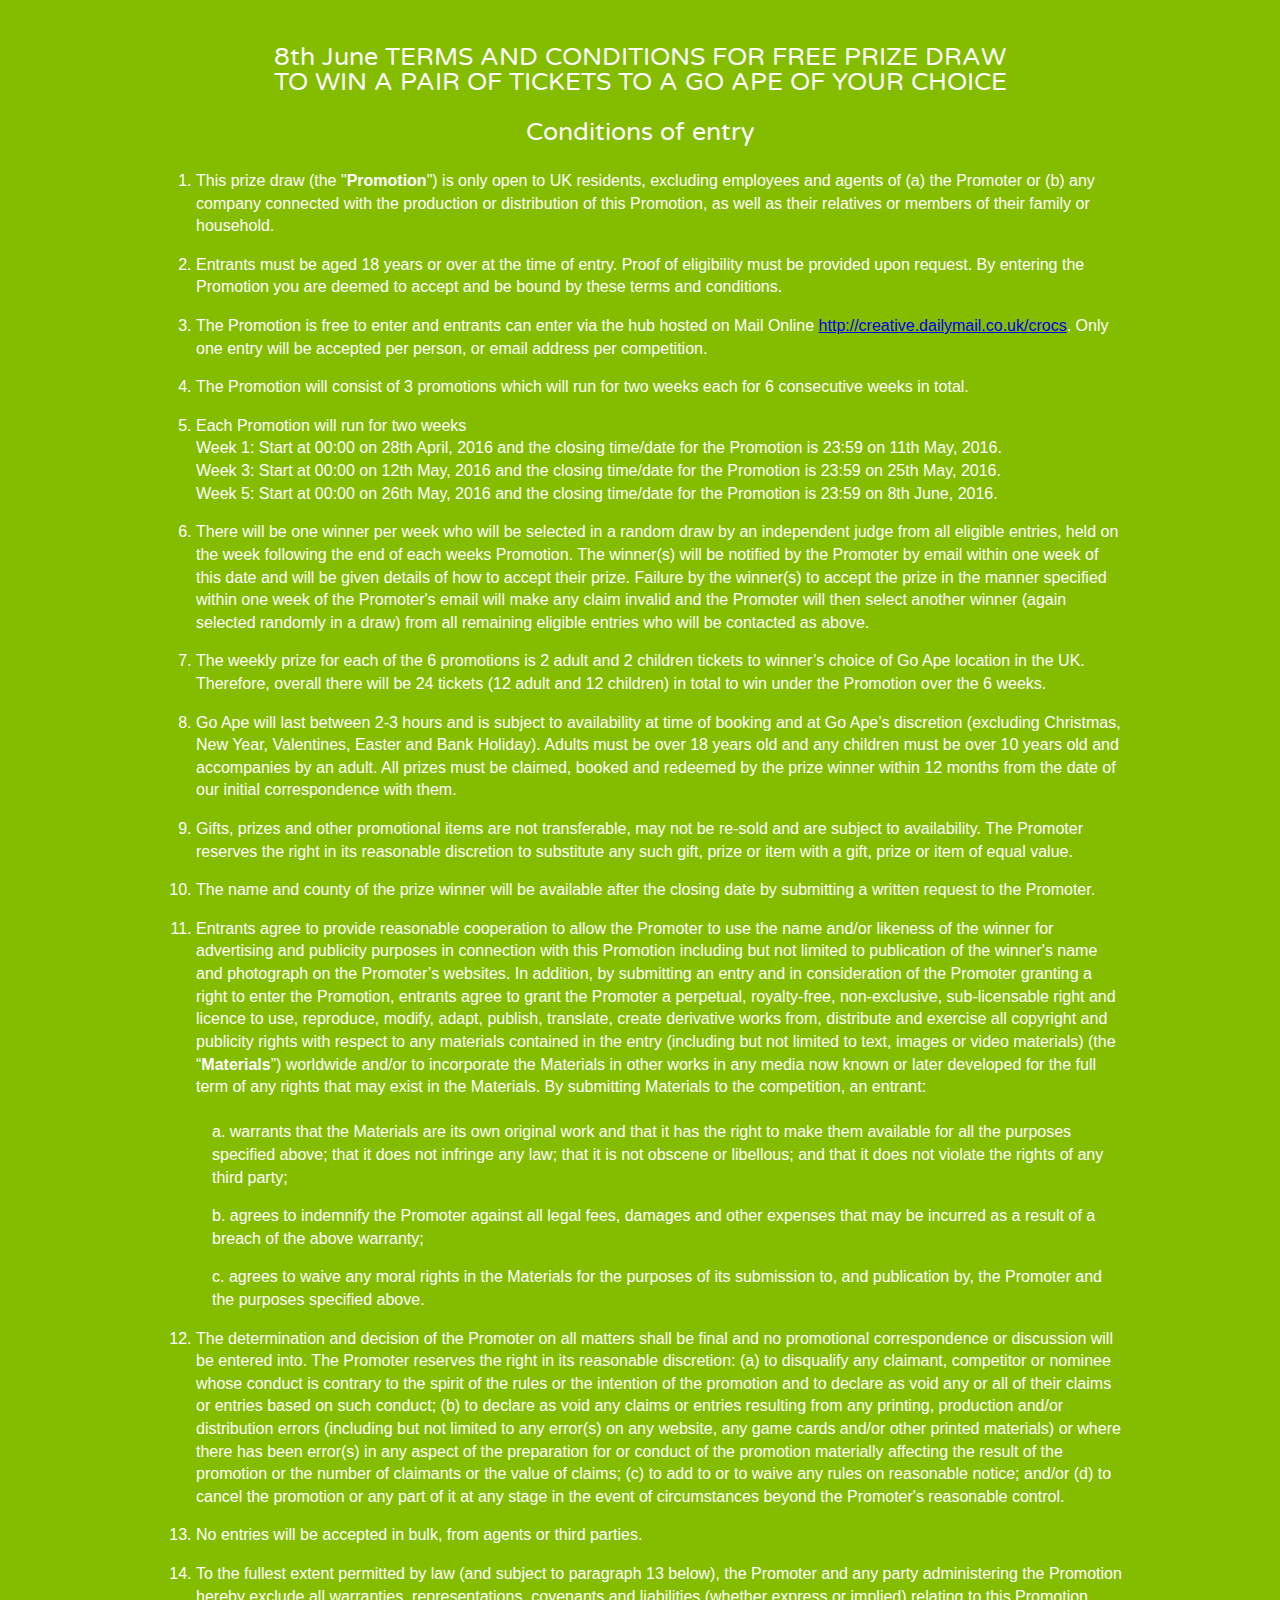
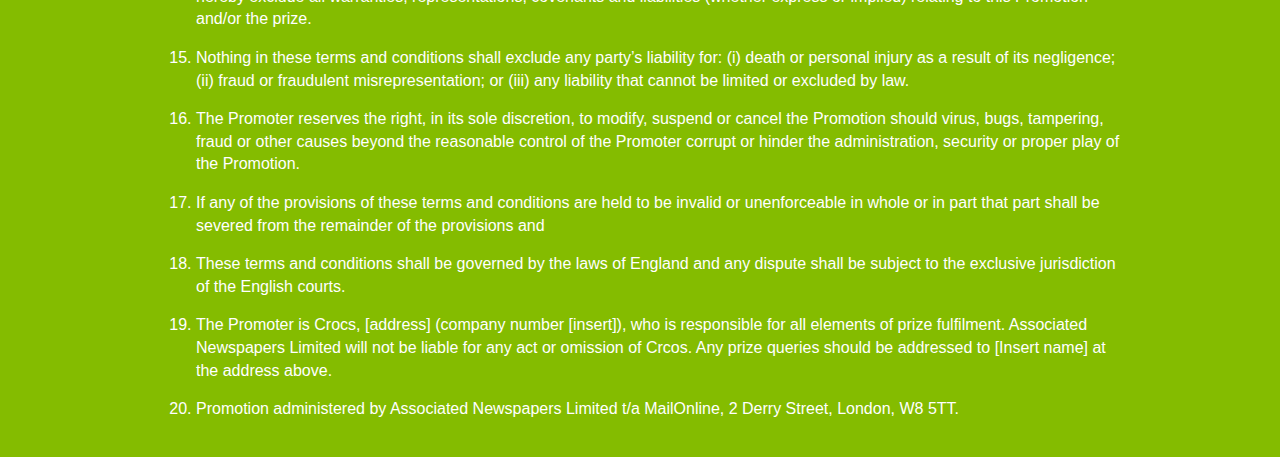
<file: terms.html>
<!doctype html>
<!--[if lt IE 7]>      <html class="no-js lt-ie9 lt-ie8 lt-ie7" lang=""> <![endif]-->
<!--[if IE 7]>         <html class="no-js lt-ie9 lt-ie8" lang=""> <![endif]-->
<!--[if IE 8]>         <html class="no-js lt-ie9" lang=""> <![endif]-->
<!--[if gt IE 8]><!--> <html class="no-js" lang=""> <!--<![endif]-->
    <head>
        <meta charset="utf-8">
        <meta http-equiv="X-UA-Compatible" content="IE=edge,chrome=1">
        <title></title>
        <meta name="description" content="">
        <meta name="viewport" content="width=device-width, initial-scale=1">
        <link rel="apple-touch-icon" href="apple-touch-icon.png">

        <link rel="stylesheet" href="css/normalize.min.css">
        <link rel="stylesheet" href="css/main.css">

        <script src="js/vendor/modernizr-2.8.3-respond-1.4.2.min.js"></script>
        
        
<!-- MOL Tracking -->
    <!-- <script src="js/moltracking.js"></script> -->
    <!-- START === Mail Onine Tracking Code -->
    <script type="text/javascript">
    var s_account = 'anddailymailprod';

    DM = {
        m: {},
        /**
         * function registers objects to initialise
         * @param id: id of the DOM element to initialize
         * @param type: type of class to use to initialize the DOM element
         * @param params {}
         */
        has: function(id, type, params) {
            /* for backward compatibility -
             * some 'has' calls come from content and have only 1 argument, i.e. DM.has('gMap')
             * so use it as type
             */
            type = type || id;

            if (!this.m[type]) {
                this.m[type] = [];
            }
            this.m[type].push({
                id: id,
                params: params
            });
        },
        //******************************************************************************************//
        // File for cookie related fnctions in JavaScript                                                                  //
        // Author :         Manish Hatwalne (http://www.technofundo.com/)                                     //
        // Feedback :       feedback@technofundo.com          (for feedback/bugs)                                     //
        // Created :        19 August 2001                                                                               //
        // Functions :                                                                                                        //
        //                (1) setCookie(szName, szValue [,szExpires] [,szPath] [,szDomain] [,szSecure])   //
        //               (2) getCookie(szName)                                                                               //
        //               (3) deleteCookie(szName)                                                                       //
        //                                                                                                                         //
        // Feel free to use/modify the code in this file, but always keep the header intact.       //
        // And DO NOT re-distribute this file, instead provide a link to the site                           //
        // http://www.technofundo.com/. Thank You.                                                                  //
        //                                                                                                                         //
        //******************************************************************************************//

        setCookie: function(szName, szValue, szExpires, szPath, szDomain, bSecure) {
            var szCookieText = escape(szName) + '=' + escape(szValue);
            szCookieText += (szExpires ? ';expires=' + szExpires.toGMTString() : '');
            szCookieText += (szPath ? ';path=' + szPath : '');
            szCookieText += (szDomain ? ';domain=' + szDomain : '');
            szCookieText += (bSecure ? ';secure' : '');

            document.cookie = szCookieText;
        },

        getCookie: function(szName) {
            var szValue = null;
            if (document.cookie) //only if exists
            {
                var arr = document.cookie.split((escape(szName) + '='));
                if (2 <= arr.length) {
                    var szValue = unescape(arr[1].split(';')[0]);

                    if (szValue.length > 1 && szValue.charAt(0) == '"' && szValue.charAt(szValue.length - 1) == '"') {
                        szValue = szValue.substring(1, szValue.length - 1);
                    }
                }
            }
            return szValue;
        },

        deleteCookie: function(szName) {
            var tmp = DM.getCookie(szName);
            if (tmp) DM.setCookie(szName, tmp, (new Date(1)));
        },

        popup: function(url, w, h) {
            var _popupFeatures = "menubar=false,location=false,statusbar=false,toolbar=false,resizable=false",
                _popupfpFeatures = "resizable=1,scrollbars=1",
                nw = window.open(url, "_blank", "width=" + w + ",height=" + h + "," + _popupFeatures + "," + _popupfpFeatures);
            nw.focus();
            return nw;
        }
    }
    </script>
    <script type="text/javascript" src="http://creative.dailymail.co.uk/tracking/sc_new_bundle.js"></script>
    <!-- SiteCatalyst code version: H.20.3.
	Copyright 1997-2009 Omniture, Inc. More info available at
	http://www.omniture.com -->
    <script type="text/javascript">
    <!--
    /* You may give each page an identifying name, server, and channel on
    the next lines. */
    s15.channel = 'creative.dailymail';
    s15.pageName = 'htbs/index.html';
    s15.prop1 = 'adfeatures';
    s15.prop2 = 'adfeatures';
    s15.prop3 = '';
    s15.prop4 = 'advertorial';
    s15.prop5 = '';
    s15.prop6 = '';
    s15.prop7 = '';
    s15.prop8 = '';
    s15.prop9 = '';
    s15.prop10 = '';
    s15.prop11 = DM.getCookie('authid') ? 'Logged In' : 'Logged Out';
    s15.prop17 = '';
    s15.prop18 = '';
    s15.prop19 = '';
    s15.prop20 = '';
    s15.prop21 = DM.getCookie('userid') ? DM.getCookie('userid') : '';
    s15.prop22 = 'hub_crocs';
    s15.prop23 = '';
    s15.prop24 = '';
    s15.prop25 = '';
    s15.prop26 = '';
    s15.prop27 = '';
    s15.prop28 = '';
    s15.prop29 = 'www.dailymail.co.uk';
    s15.prop30 = '';

    s15.products = '';
    /* Hierarchy Variables */
    s.hier2 = s15.hier2 = 'dailymail/home';
    /************* DO NOT ALTER ANYTHING BELOW THIS LINE ! **************/
    var s15_code = s15.t();
    if (s15_code) document.write(s15_code);
    //-->
    </script>
    <script type="text/javascript">
    <!--
    if (navigator.appVersion.indexOf('MSIE') >= 0) document.write(unescape('%3C') + '\!-' + '-')
        //-->
    </script>
    <!--/DO NOT REMOVE/-->
    <!-- End SiteCatalyst code version: H.20.3. -->
    <!--<a href="#" onClick="customLinkTracking()">Custom Link Tracking</a><br><br> -->
    <script language="JavaScript" type="text/javascript">
    function customLinkTracking(meaningfulname, linktype) {
        var s15 = s_gi(s_account),
            value = meaningfulname;
        s15.linkTrackVars += ',prop34,eVar32';
        s15.linkTrackEvents = 'None';
        s15.eVar32 = s15.prop34 = value;
        s15.tl(this, linktype, value);
        s15.linkTrackVars = "prop65,eVar65,eVar50,eVar11";
    }
    </script>
    <!-- END === Mail Onine Tracking Code -->
        
    <script src="js/jquery-2.2.3.min.js"></script>    
    <script src="js/jquery.scrollTo.min.js"></script>   
        
    </head>
    <body>
        
        
      
        <!--[if lt IE 8]>
            <p class="browserupgrade">You are using an <strong>outdated</strong> browser. Please <a href="http://browsehappy.com/">upgrade your browser</a> to improve your experience.</p>
        <![endif]-->

        
       
  

        
     
        
        
<style>
    ol li {
        margin-bottom: 1em;
    }
    ol span {
        padding-left:1em;
        display: block;
        margin-bottom: 1em;
    }
</style>      
        
        
        <div class="footer-container">
            <footer class="wrapper">
               
               <h3>8th June TERMS AND CONDITIONS FOR FREE PRIZE DRAW<br/>
TO WIN A PAIR OF TICKETS TO A GO APE OF YOUR CHOICE</h3>

<h3>Conditions of entry</h3>

<ol style="text-align:left;font-size:1.6em;line-height:1.414;">
<li>This prize draw (the "<strong>Promotion</strong>") is only open to UK residents, excluding employees and agents of (a) the Promoter or (b) any company connected with the production or distribution of this Promotion, as well as their relatives or members of their family or household.</li>
<li>Entrants must be aged 18 years or over at the time of entry. Proof of eligibility must be provided upon request.  By entering the Promotion you are deemed to accept and be bound by these terms and conditions.</li>
<li>The Promotion is free to enter and entrants can enter via the hub hosted on Mail Online <a href="http://creative.dailymail.co.uk/crocs">http://creative.dailymail.co.uk/crocs</a>. Only one entry will be accepted per person, or email address per competition. </li>
<li>The Promotion will consist of 3 promotions which will run for two weeks each for 6 consecutive weeks in total.</li>
    <li>Each Promotion will run for two weeks<br/>
Week 1: Start at 00:00 on 28th April, 2016 and the closing time/date for the Promotion is 23:59 on 11th May, 2016.<br/>
Week 3: Start at 00:00 on 12th May, 2016 and the closing time/date for the Promotion is 23:59 on 25th May, 2016.<br/>
Week 5: Start at 00:00 on 26th May, 2016 and the closing time/date for the Promotion is 23:59 on 8th June, 2016.</li>


<li>There will be one winner per week who will be selected in a random draw by an independent judge from all eligible entries, held on the week following the end of each weeks Promotion.  The winner(s) will be notified by the Promoter by email within one week of this date and will be given details of how to accept their prize.  Failure by the winner(s) to accept the prize in the manner specified within one week of the Promoter's email will make any claim invalid and the Promoter will then select another winner (again selected randomly in a draw) from all remaining eligible entries who will be contacted as above.</li>
<li>The weekly prize for each of the 6 promotions is 2 adult and 2 children tickets to winner’s choice of Go Ape location in the UK. Therefore, overall there will be 24 tickets (12 adult and 12 children) in total to win under the Promotion over the 6 weeks. </li>
<li>Go Ape will last between 2-3 hours and is subject to availability at time of booking and at Go Ape’s discretion (excluding Christmas, New Year, Valentines, Easter and Bank Holiday). Adults must be over 18 years old and any children must be over 10 years old and accompanies by an adult. All prizes must be claimed, booked and redeemed by the prize winner within 12 months from the date of our initial correspondence with them.</li>
<li>Gifts, prizes and other promotional items are not transferable, may not be re-sold and are subject to availability. The Promoter reserves the right in its reasonable discretion to substitute any such gift, prize or item with a gift, prize or item of equal value.
<li>The name and county of the prize winner will be available after the closing date by submitting a written request to the Promoter.</li>
<li>Entrants agree to provide reasonable cooperation to allow the Promoter to use the name and/or likeness of the winner for advertising and publicity purposes in connection with this Promotion including but not limited to publication of the winner's name and photograph on the Promoter’s websites.  In addition, by submitting an entry and in consideration of the Promoter granting a right to enter the Promotion, entrants agree to grant the Promoter a perpetual, royalty-free, non-exclusive, sub-licensable right and licence to use, reproduce, modify, adapt, publish, translate, create derivative works from, distribute and exercise all copyright and publicity rights with respect to any materials contained in the entry (including but not limited to text, images or video materials) (the “<strong>Materials</strong>”) worldwide and/or to incorporate the Materials in other works in any media now known or later developed for the full term of any rights that may exist in the Materials. By submitting Materials to the competition, an entrant:<br/><br/>
    <span>a. warrants that the Materials are its own original work and that it has the right to make them available for all the purposes specified above; that it does not infringe any law; that it is not obscene or libellous; and that it does not violate the rights of any third party; </span>
    <span>b. agrees to indemnify the Promoter against all legal fees, damages and other expenses that may be incurred as a result of a breach of the above warranty; </span>
    <span>c. agrees to waive any moral rights in the Materials for the purposes of its submission to, and publication by, the Promoter and the purposes specified above.</span>
    

<li>The determination and decision of the Promoter on all matters shall be final and no promotional correspondence or discussion will be entered into. The Promoter reserves the right in its reasonable discretion: (a) to disqualify any claimant, competitor or nominee whose conduct is contrary to the spirit of the rules or the intention of the promotion and to declare as void any or all of their claims or entries based on such conduct; (b) to declare as void any claims or entries resulting from any printing, production and/or distribution errors (including but not limited to any error(s) on any website, any game cards and/or other printed materials) or where there has been error(s) in any aspect of the preparation for or conduct of the promotion materially affecting the result of the promotion or the number of claimants or the value of claims; (c) to add to or to waive any rules on reasonable notice; and/or (d) to cancel the promotion or any part of it at any stage in the event of circumstances beyond the Promoter's reasonable control. </li>
<li>No entries will be accepted in bulk, from agents or third parties.</li>
<li>To the fullest extent permitted by law (and subject to paragraph 13 below), the Promoter and any party administering the Promotion hereby exclude all warranties, representations, covenants and liabilities (whether express or implied) relating to this Promotion and/or the prize.</li>
<li>Nothing in these terms and conditions shall exclude any party’s liability for: (i) death or personal injury as a result of its negligence; (ii) fraud or fraudulent misrepresentation; or (iii) any liability that cannot be limited or excluded by law.</li>
<li>The Promoter reserves the right, in its sole discretion, to modify, suspend or cancel the Promotion should virus, bugs, tampering, fraud or other causes beyond the reasonable control of the Promoter corrupt or hinder the administration, security or proper play of the Promotion.</li>
<li>If any of the provisions of these terms and conditions are held to be invalid or unenforceable in whole or in part that part shall be severed from the remainder of the provisions and <li>These terms and conditions shall be governed by the laws of England and any dispute shall be subject to the exclusive jurisdiction of the English courts.</li>
<li>The Promoter is Crocs, [address] (company number [insert]), who is responsible for all elements of prize fulfilment. Associated Newspapers Limited will not be liable for any act or omission of Crcos. Any prize queries should be addressed to [Insert name] at the address above. </li>
<li>Promotion administered by Associated Newspapers Limited t/a MailOnline, 2 Derry Street, London, W8 5TT.</li>
</ol>
            </footer>
        </div>
        


    <!--    <script src="//ajax.googleapis.com/ajax/libs/jquery/1.11.2/jquery.min.js"></script>
        <script>window.jQuery || document.write('<script src="js/vendor/jquery-1.11.2.min.js"><\/script>')</script>-->
        


        
        <!-- Google Analytics: change UA-XXXXX-X to be your site's ID. -->
        <script>
            (function(b,o,i,l,e,r){b.GoogleAnalyticsObject=l;b[l]||(b[l]=
            function(){(b[l].q=b[l].q||[]).push(arguments)});b[l].l=+new Date;
            e=o.createElement(i);r=o.getElementsByTagName(i)[0];
            e.src='//www.google-analytics.com/analytics.js';
            r.parentNode.insertBefore(e,r)}(window,document,'script','ga'));
            ga('create','UA-XXXXX-X','auto');ga('send','pageview');
        </script>
    </body>
</html>
</file>
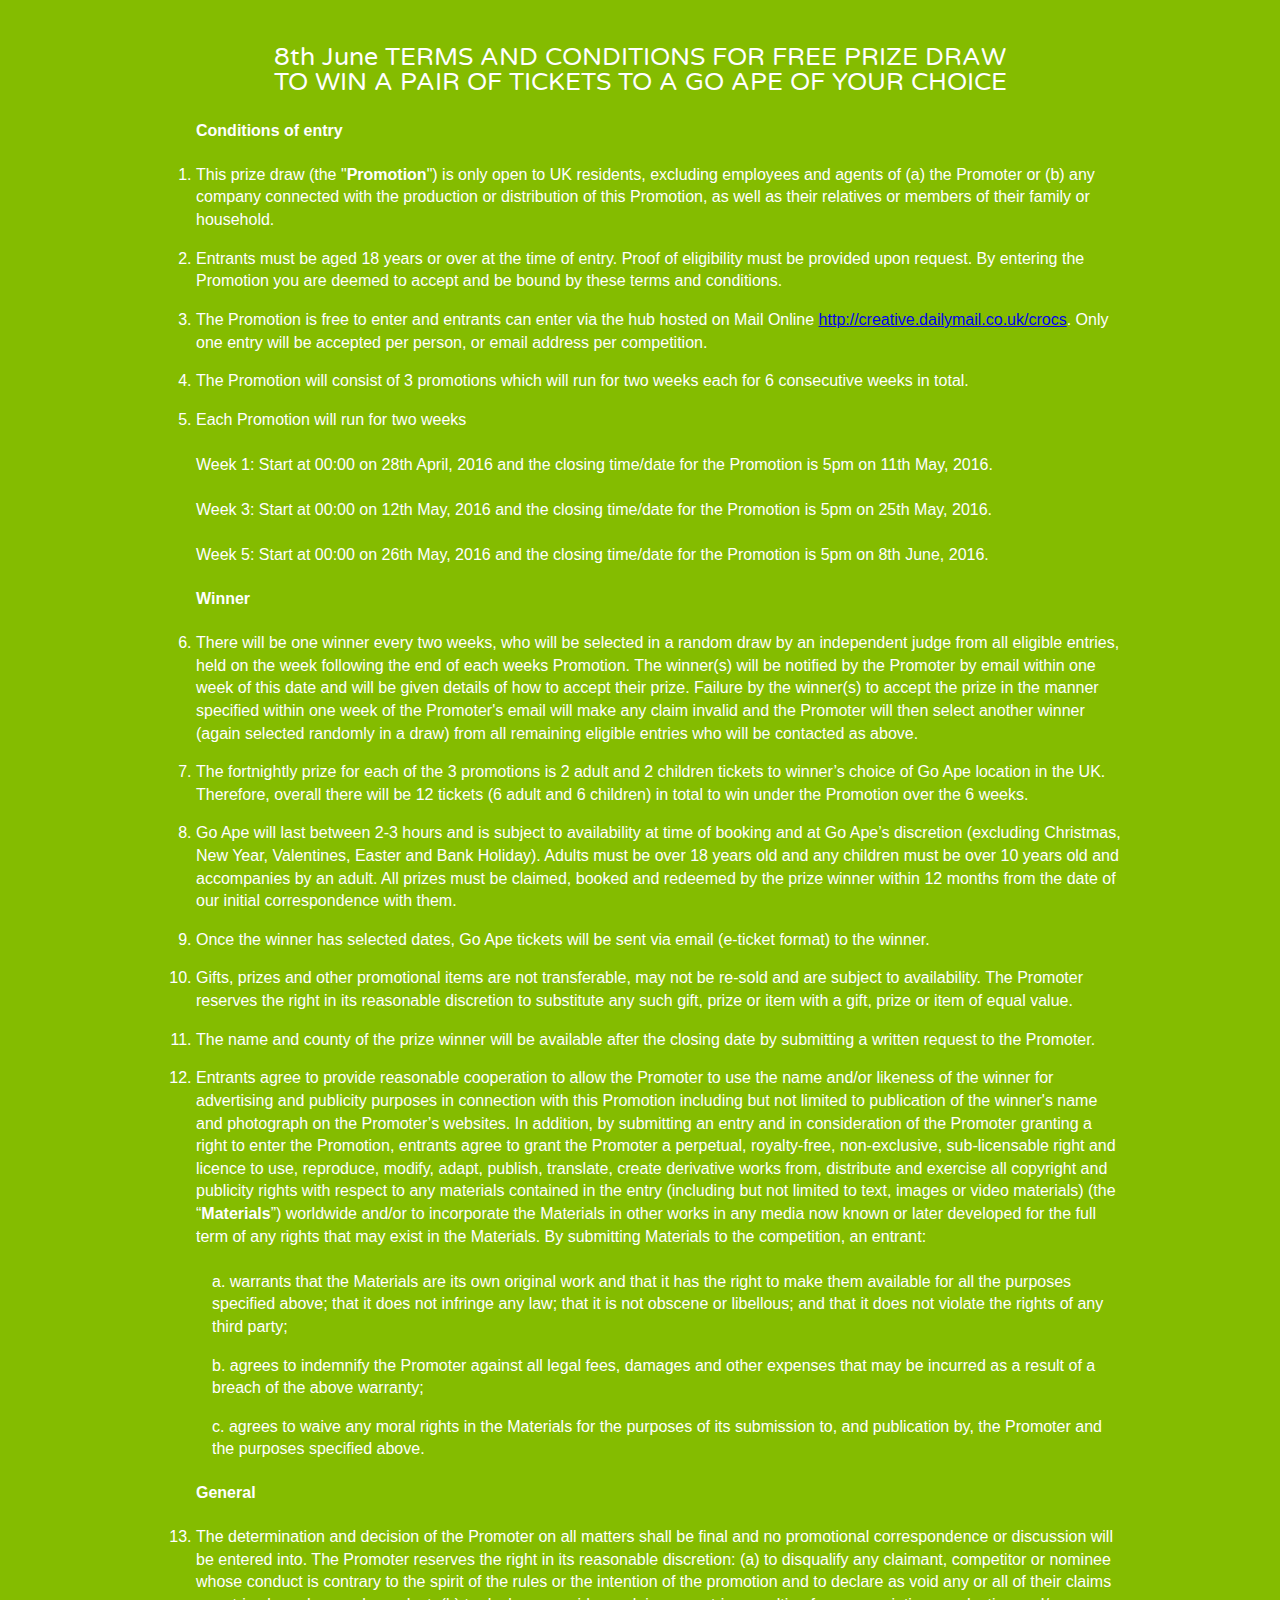
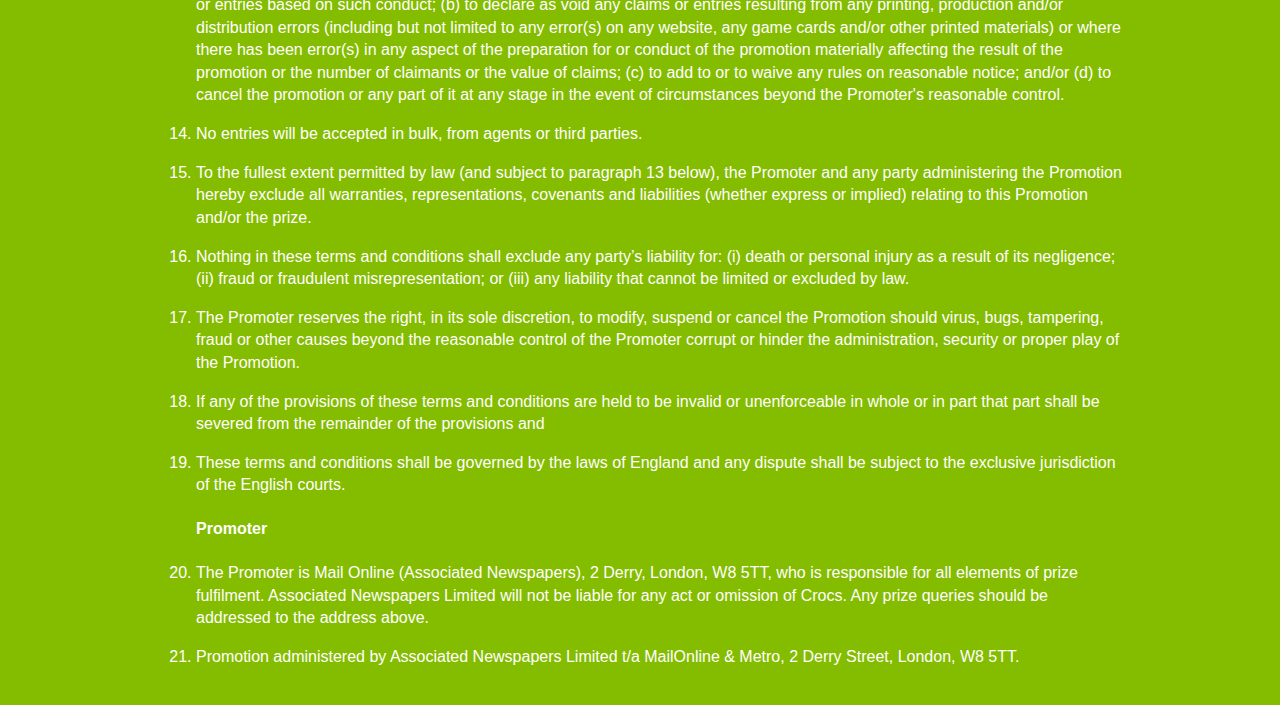
<file: terms_goape.html>
<!doctype html>
<!--[if lt IE 7]>      <html class="no-js lt-ie9 lt-ie8 lt-ie7" lang=""> <![endif]-->
<!--[if IE 7]>         <html class="no-js lt-ie9 lt-ie8" lang=""> <![endif]-->
<!--[if IE 8]>         <html class="no-js lt-ie9" lang=""> <![endif]-->
<!--[if gt IE 8]><!--> <html class="no-js" lang=""> <!--<![endif]-->
    <head>
        <meta charset="utf-8">
        <meta http-equiv="X-UA-Compatible" content="IE=edge,chrome=1">
        <title></title>
        <meta name="description" content="">
        <meta name="viewport" content="width=device-width, initial-scale=1">
        <link rel="apple-touch-icon" href="apple-touch-icon.png">

        <link rel="stylesheet" href="css/normalize.min.css">
        <link rel="stylesheet" href="css/main.css">

        <script src="js/vendor/modernizr-2.8.3-respond-1.4.2.min.js"></script>
        
        

        
    <script src="js/jquery-2.2.3.min.js"></script>    
    <script src="js/jquery.scrollTo.min.js"></script>   
        
    </head>
    <body>
        
        
      
        <!--[if lt IE 8]>
            <p class="browserupgrade">You are using an <strong>outdated</strong> browser. Please <a href="http://browsehappy.com/">upgrade your browser</a> to improve your experience.</p>
        <![endif]-->

    
     
        
        
<style>
    ol li {
        margin-bottom: 1em;
    }
    ol span {
        padding-left:1em;
        display: block;
        margin-bottom: 1em;
    }
</style>      
        
        
        <div class="footer-container">
            <footer class="wrapper">
               
               <h3>8th June TERMS AND CONDITIONS FOR FREE PRIZE DRAW<br/>
TO WIN A PAIR OF TICKETS TO A GO APE OF YOUR CHOICE</h3>



<ol style="text-align:left;font-size:1.6em;line-height:1.414;">
    <h4>Conditions of entry</h4>
<li>This prize draw (the "<strong>Promotion</strong>") is only open to UK residents, excluding employees and agents of (a) the Promoter or (b) any company connected with the production or distribution of this Promotion, as well as their relatives or members of their family or household.</li>
<li>Entrants must be aged 18 years or over at the time of entry. Proof of eligibility must be provided upon request.  By entering the Promotion you are deemed to accept and be bound by these terms and conditions.</li>
<li>The Promotion is free to enter and entrants can enter via the hub hosted on Mail Online <a href="http://creative.dailymail.co.uk/crocs">http://creative.dailymail.co.uk/crocs</a>. Only one entry will be accepted per person, or email address per competition. </li>
<li>The Promotion will consist of 3 promotions which will run for two weeks each for 6 consecutive weeks in total.</li>
    <li>Each Promotion will run for two weeks<br/><br/>
Week 1: Start at 00:00 on 28th April, 2016 and the closing time/date for the Promotion is 5pm on 11th May, 2016.<br/><br/>
Week 3: Start at 00:00 on 12th May, 2016 and the closing time/date for the Promotion is 5pm on 25th May, 2016.<br/><br/>
Week 5: Start at 00:00 on 26th May, 2016 and the closing time/date for the Promotion is 5pm on 8th June, 2016.</li>
<h4>Winner</h4>

<li>There will be one winner every two weeks, who will be selected in a random draw by an independent judge from all eligible entries, held on the week following the end of each weeks Promotion. The winner(s) will be notified by the Promoter by email within one week of this date and will be given details of how to accept their prize. Failure by the winner(s) to accept the prize in the manner specified within one week of the Promoter's email will make any claim invalid and the Promoter will then select another winner (again selected randomly in a draw) from all remaining eligible entries who will be contacted as above.</li>
<li>The fortnightly prize for each of the 3 promotions is 2 adult and 2 children tickets to winner’s choice of Go Ape location in the UK. Therefore, overall there will be 12 tickets (6 adult and 6 children) in total to win under the Promotion over the 6 weeks.</li>
<li>Go Ape will last between 2-3 hours and is subject to availability at time of booking and at Go Ape’s discretion (excluding Christmas, New Year, Valentines, Easter and Bank Holiday). Adults must be over 18 years old and any children must be over 10 years old and accompanies by an adult. All prizes must be claimed, booked and redeemed by the prize winner within 12 months from the date of our initial correspondence with them.</li>
<li>
Once the winner has selected dates, Go Ape tickets will be sent via email (e-ticket format) to the winner.  
    </li>    
    
<li>Gifts, prizes and other promotional items are not transferable, may not be re-sold and are subject to availability. The Promoter reserves the right in its reasonable discretion to substitute any such gift, prize or item with a gift, prize or item of equal value.
<li>The name and county of the prize winner will be available after the closing date by submitting a written request to the Promoter.</li>
<li>Entrants agree to provide reasonable cooperation to allow the Promoter to use the name and/or likeness of the winner for advertising and publicity purposes in connection with this Promotion including but not limited to publication of the winner's name and photograph on the Promoter’s websites.  In addition, by submitting an entry and in consideration of the Promoter granting a right to enter the Promotion, entrants agree to grant the Promoter a perpetual, royalty-free, non-exclusive, sub-licensable right and licence to use, reproduce, modify, adapt, publish, translate, create derivative works from, distribute and exercise all copyright and publicity rights with respect to any materials contained in the entry (including but not limited to text, images or video materials) (the “<strong>Materials</strong>”) worldwide and/or to incorporate the Materials in other works in any media now known or later developed for the full term of any rights that may exist in the Materials. By submitting Materials to the competition, an entrant:<br/><br/>
    <span>a. warrants that the Materials are its own original work and that it has the right to make them available for all the purposes specified above; that it does not infringe any law; that it is not obscene or libellous; and that it does not violate the rights of any third party; </span>
    <span>b. agrees to indemnify the Promoter against all legal fees, damages and other expenses that may be incurred as a result of a breach of the above warranty; </span>
    <span>c. agrees to waive any moral rights in the Materials for the purposes of its submission to, and publication by, the Promoter and the purposes specified above.</span>
 
<h4>General</h4>
<li>The determination and decision of the Promoter on all matters shall be final and no promotional correspondence or discussion will be entered into. The Promoter reserves the right in its reasonable discretion: (a) to disqualify any claimant, competitor or nominee whose conduct is contrary to the spirit of the rules or the intention of the promotion and to declare as void any or all of their claims or entries based on such conduct; (b) to declare as void any claims or entries resulting from any printing, production and/or distribution errors (including but not limited to any error(s) on any website, any game cards and/or other printed materials) or where there has been error(s) in any aspect of the preparation for or conduct of the promotion materially affecting the result of the promotion or the number of claimants or the value of claims; (c) to add to or to waive any rules on reasonable notice; and/or (d) to cancel the promotion or any part of it at any stage in the event of circumstances beyond the Promoter's reasonable control. </li>
<li>No entries will be accepted in bulk, from agents or third parties.</li>
<li>To the fullest extent permitted by law (and subject to paragraph 13 below), the Promoter and any party administering the Promotion hereby exclude all warranties, representations, covenants and liabilities (whether express or implied) relating to this Promotion and/or the prize.</li>
<li>Nothing in these terms and conditions shall exclude any party’s liability for: (i) death or personal injury as a result of its negligence; (ii) fraud or fraudulent misrepresentation; or (iii) any liability that cannot be limited or excluded by law.</li>
<li>The Promoter reserves the right, in its sole discretion, to modify, suspend or cancel the Promotion should virus, bugs, tampering, fraud or other causes beyond the reasonable control of the Promoter corrupt or hinder the administration, security or proper play of the Promotion.</li>
<li>If any of the provisions of these terms and conditions are held to be invalid or unenforceable in whole or in part that part shall be severed from the remainder of the provisions and <li>These terms and conditions shall be governed by the laws of England and any dispute shall be subject to the exclusive jurisdiction of the English courts.</li>
     <h4>Promoter</h4>
<li>The Promoter is Mail Online (Associated Newspapers), 2 Derry, London, W8 5TT, who is responsible for all elements of prize fulfilment. Associated Newspapers Limited will not be liable for any act or omission of Crocs. Any prize queries should be addressed to the address above.</li>
<li>Promotion administered by Associated Newspapers Limited t/a MailOnline &amp; Metro, 2 Derry Street, London, W8 5TT.</li>
</ol>
            </footer>
        </div>
        


    <!--    <script src="//ajax.googleapis.com/ajax/libs/jquery/1.11.2/jquery.min.js"></script>
        <script>window.jQuery || document.write('<script src="js/vendor/jquery-1.11.2.min.js"><\/script>')</script>-->
        


        
        <!-- Google Analytics: change UA-XXXXX-X to be your site's ID. -->
        <script>
            (function(b,o,i,l,e,r){b.GoogleAnalyticsObject=l;b[l]||(b[l]=
            function(){(b[l].q=b[l].q||[]).push(arguments)});b[l].l=+new Date;
            e=o.createElement(i);r=o.getElementsByTagName(i)[0];
            e.src='//www.google-analytics.com/analytics.js';
            r.parentNode.insertBefore(e,r)}(window,document,'script','ga'));
            ga('create','UA-XXXXX-X','auto');ga('send','pageview');
        </script>
    </body>
</html>
</file>
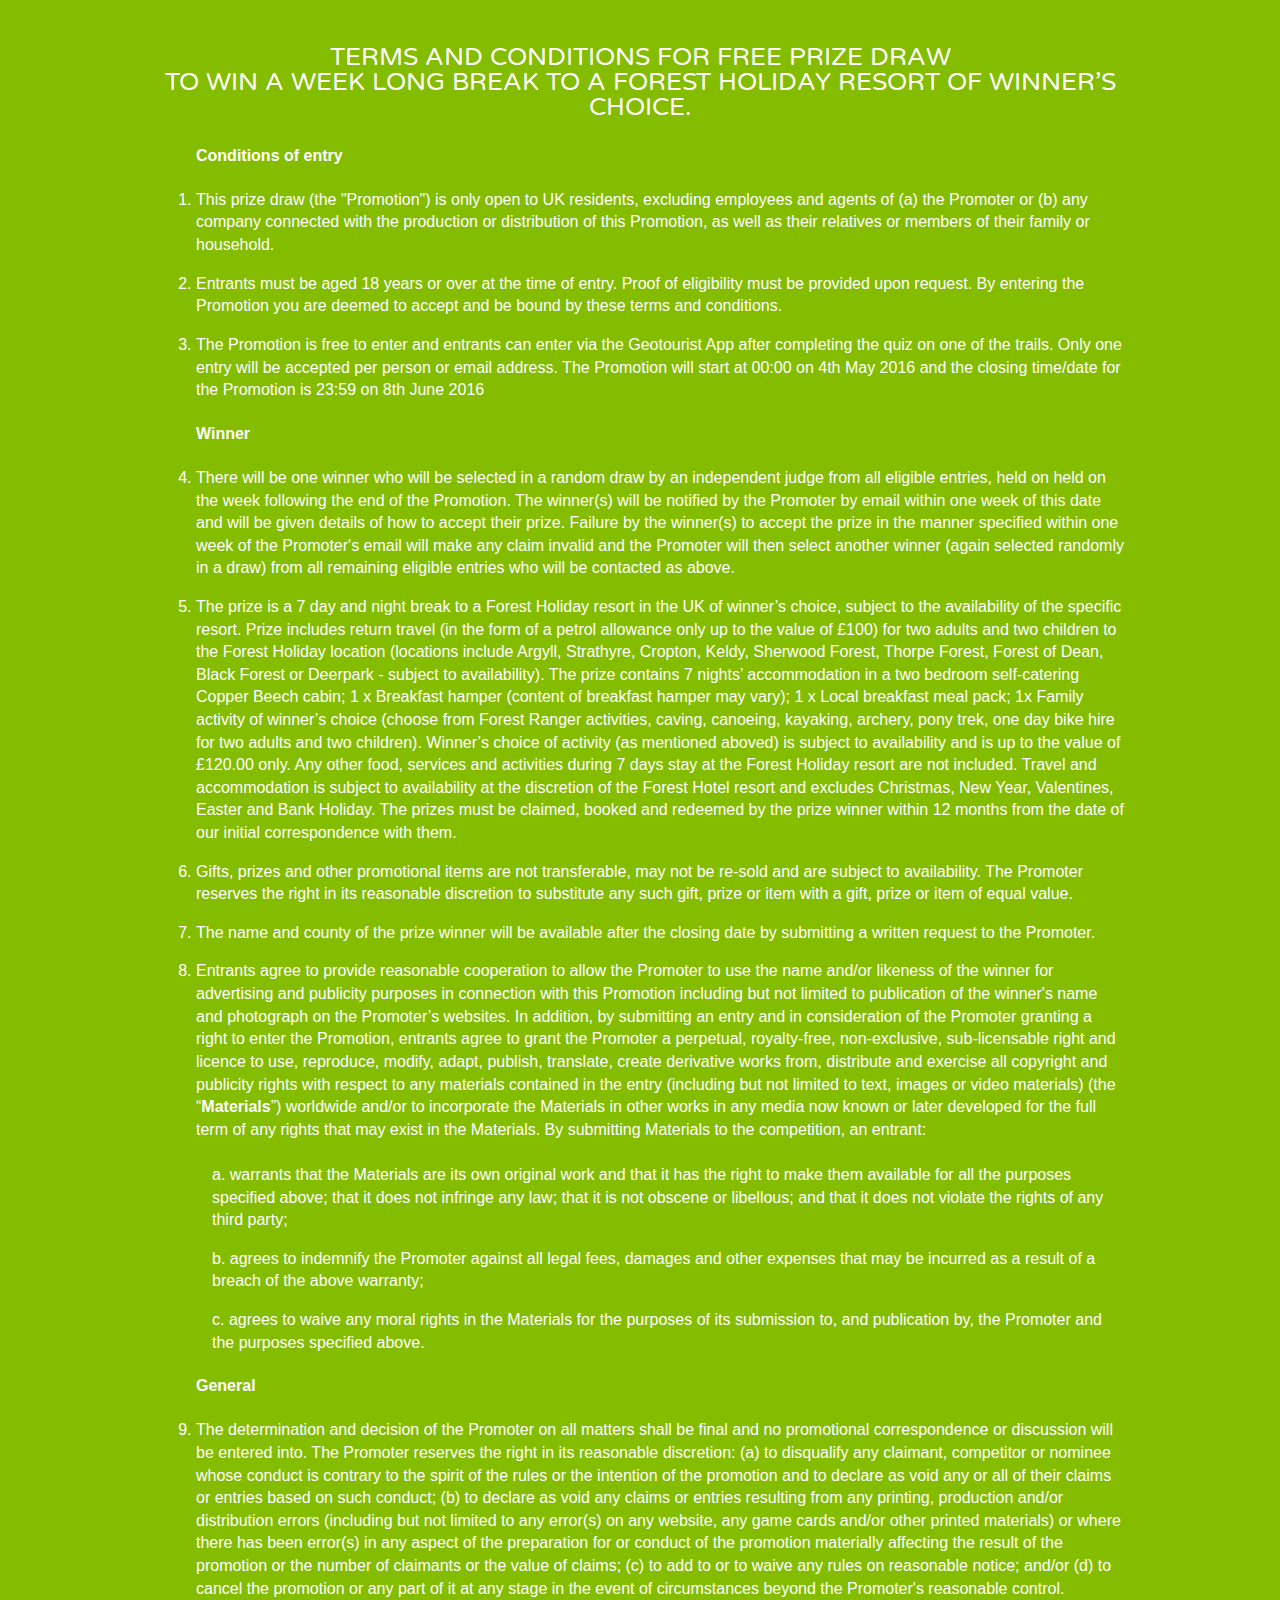
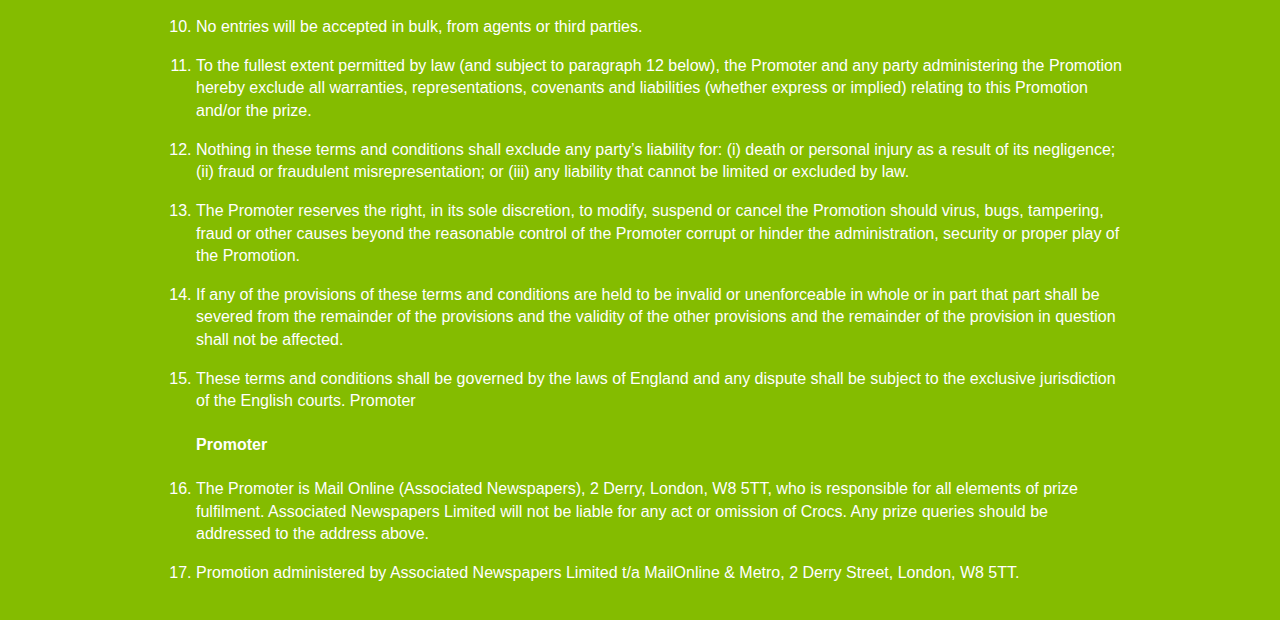
<file: terms_holiday.html>
<!doctype html>
<!--[if lt IE 7]>      <html class="no-js lt-ie9 lt-ie8 lt-ie7" lang=""> <![endif]-->
<!--[if IE 7]>         <html class="no-js lt-ie9 lt-ie8" lang=""> <![endif]-->
<!--[if IE 8]>         <html class="no-js lt-ie9" lang=""> <![endif]-->
<!--[if gt IE 8]><!--> <html class="no-js" lang=""> <!--<![endif]-->
    <head>
        <meta charset="utf-8">
        <meta http-equiv="X-UA-Compatible" content="IE=edge,chrome=1">
        <title></title>
        <meta name="description" content="">
        <meta name="viewport" content="width=device-width, initial-scale=1">
        <link rel="apple-touch-icon" href="apple-touch-icon.png">

        <link rel="stylesheet" href="css/normalize.min.css">
        <link rel="stylesheet" href="css/main.css">

        <script src="js/vendor/modernizr-2.8.3-respond-1.4.2.min.js"></script>
        
        

        
    <script src="js/jquery-2.2.3.min.js"></script>    
    <script src="js/jquery.scrollTo.min.js"></script>   
        
    </head>
    <body>
        
        
      
        <!--[if lt IE 8]>
            <p class="browserupgrade">You are using an <strong>outdated</strong> browser. Please <a href="http://browsehappy.com/">upgrade your browser</a> to improve your experience.</p>
        <![endif]-->

    
     
        
        
<style>
    ol li {
        margin-bottom: 1em;
    }
    ol span {
        padding-left:1em;
        display: block;
        margin-bottom: 1em;
    }
</style>      
        
        
        <div class="footer-container">
            <footer class="wrapper">
               
               <h3>TERMS AND CONDITIONS FOR FREE PRIZE DRAW<br/>
TO WIN A WEEK LONG BREAK TO A FOREST HOLIDAY RESORT OF WINNER’S CHOICE.
</h3>


<ol style="text-align:left;font-size:1.6em;line-height:1.414;">
<h4>Conditions of entry</h4>
<li>This prize draw (the "Promotion") is only open to UK residents, excluding employees and agents of (a) the Promoter or (b) any company connected with the production or distribution of this Promotion, as well as their relatives or members of their family or household.</li>
<li>Entrants must be aged 18 years or over at the time of entry. Proof of eligibility must be provided upon request.  By entering the Promotion you are deemed to accept and be bound by these terms and conditions.</li>
<li>The Promotion is free to enter and entrants can enter via the Geotourist App after completing the quiz on one of the trails.  Only one entry will be accepted per person or email address.
The Promotion will start at 00:00 on 4th May 2016 and the closing time/date for the Promotion is 23:59 on 8th June 2016
</li>


<h4>Winner</h4>

<li>There will be one winner who will be selected in a random draw by an independent judge from all eligible entries, held on held on the week following the end of the Promotion.  The winner(s) will be notified by the Promoter by email within one week of this date and will be given details of how to accept their prize.  Failure by the winner(s) to accept the prize in the manner specified within one week of the Promoter's email will make any claim invalid and the Promoter will then select another winner (again selected randomly in a draw) from all remaining eligible entries who will be contacted as above.</li>
<li>The prize is a 7 day and night break to a Forest Holiday resort in the UK of winner’s choice, subject to the availability of the specific resort. Prize includes return travel (in the form of a petrol allowance only up to the value of £100) for two adults and two children to the Forest Holiday location (locations include Argyll, Strathyre, Cropton, Keldy, Sherwood Forest, Thorpe Forest, Forest of Dean, Black Forest or Deerpark - subject to availability). The prize contains 7 nights’ accommodation in a two bedroom self-catering Copper Beech cabin; 1 x Breakfast hamper (content of breakfast hamper may vary); 1 x Local breakfast meal pack; 1x Family activity of winner’s choice (choose from Forest Ranger activities, caving, canoeing, kayaking, archery, pony trek, one day bike hire for two adults and two children). Winner’s choice of activity (as mentioned aboved) is subject to availability and is up to the value of £120.00 only. Any other food, services and activities during 7 days stay at the Forest Holiday resort are not included. Travel and accommodation is subject to availability at the discretion of the Forest Hotel resort and excludes Christmas, New Year, Valentines, Easter and Bank Holiday. The prizes must be claimed, booked and redeemed by the prize winner within 12 months from the date of our initial correspondence with them.</li>
  
    
<li>Gifts, prizes and other promotional items are not transferable, may not be re-sold and are subject to availability. The Promoter reserves the right in its reasonable discretion to substitute any such gift, prize or item with a gift, prize or item of equal value.</li>
<li>The name and county of the prize winner will be available after the closing date by submitting a written request to the Promoter.</li>
<li>Entrants agree to provide reasonable cooperation to allow the Promoter to use the name and/or likeness of the winner for advertising and publicity purposes in connection with this Promotion including but not limited to publication of the winner's name and photograph on the Promoter’s websites.  In addition, by submitting an entry and in consideration of the Promoter granting a right to enter the Promotion, entrants agree to grant the Promoter a perpetual, royalty-free, non-exclusive, sub-licensable right and licence to use, reproduce, modify, adapt, publish, translate, create derivative works from, distribute and exercise all copyright and publicity rights with respect to any materials contained in the entry (including but not limited to text, images or video materials) (the “<Strong>Materials</Strong>”) worldwide and/or to incorporate the Materials in other works in any media now known or later developed for the full term of any rights that may exist in the Materials. By submitting Materials to the competition, an entrant:<br/><br/>
    <span>a. warrants that the Materials are its own original work and that it has the right to make them available for all the purposes specified above; that it does not infringe any law; that it is not obscene or libellous; and that it does not violate the rights of any third party;  </span>
    <span>b. agrees to indemnify the Promoter against all legal fees, damages and other expenses that may be incurred as a result of a breach of the above warranty;  </span>
    <span>c. agrees to waive any moral rights in the Materials for the purposes of its submission to, and publication by, the Promoter and the purposes specified above.</span>
</li>
 <h4>General</h4>
<li>The determination and decision of the Promoter on all matters shall be final and no promotional correspondence or discussion will be entered into. The Promoter reserves the right in its reasonable discretion: (a) to disqualify any claimant, competitor or nominee whose conduct is contrary to the spirit of the rules or the intention of the promotion and to declare as void any or all of their claims or entries based on such conduct; (b) to declare as void any claims or entries resulting from any printing, production and/or distribution errors (including but not limited to any error(s) on any website, any game cards and/or other printed materials) or where there has been error(s) in any aspect of the preparation for or conduct of the promotion materially affecting the result of the promotion or the number of claimants or the value of claims; (c) to add to or to waive any rules on reasonable notice; and/or (d) to cancel the promotion or any part of it at any stage in the event of circumstances beyond the Promoter's reasonable control. </li>
<li>No entries will be accepted in bulk, from agents or third parties. </li>  
<li>To the fullest extent permitted by law (and subject to paragraph 12 below), the Promoter and any party administering the Promotion hereby exclude all warranties, representations, covenants and liabilities (whether express or implied) relating to this Promotion and/or the prize. </li>  
<li>Nothing in these terms and conditions shall exclude any party’s liability for: (i) death or personal injury as a result of its negligence; (ii) fraud or fraudulent misrepresentation; or (iii) any liability that cannot be limited or excluded by law. </li>  

    <li>The Promoter reserves the right, in its sole discretion, to modify, suspend or cancel the Promotion should virus, bugs, tampering, fraud or other causes beyond the reasonable control of the Promoter corrupt or hinder the administration, security or proper play of the Promotion. </li>  
<li>If any of the provisions of these terms and conditions are held to be invalid or unenforceable in whole or in part that part shall be severed from the remainder of the provisions and the validity of the other provisions and the remainder of the provision in question shall not be affected. </li>  
<li>These terms and conditions shall be governed by the laws of England and any dispute shall be subject to the exclusive jurisdiction of the English courts.
Promoter  </li>  
     <h4>Promoter</h4>
<li>The Promoter is Mail Online (Associated Newspapers), 2 Derry, London, W8 5TT, who is responsible for all elements of prize fulfilment. Associated Newspapers Limited will not be liable for any act or omission of Crocs. Any prize queries should be addressed to the address above.  </li>  
<li>Promotion administered by Associated Newspapers Limited t/a MailOnline &amp; Metro, 2 Derry Street, London, W8 5TT. </li>  

     
    
    
</ol>
            </footer>
        </div>
        


    <!--    <script src="//ajax.googleapis.com/ajax/libs/jquery/1.11.2/jquery.min.js"></script>
        <script>window.jQuery || document.write('<script src="js/vendor/jquery-1.11.2.min.js"><\/script>')</script>-->
        


        
        <!-- Google Analytics: change UA-XXXXX-X to be your site's ID. -->
        <script>
            (function(b,o,i,l,e,r){b.GoogleAnalyticsObject=l;b[l]||(b[l]=
            function(){(b[l].q=b[l].q||[]).push(arguments)});b[l].l=+new Date;
            e=o.createElement(i);r=o.getElementsByTagName(i)[0];
            e.src='//www.google-analytics.com/analytics.js';
            r.parentNode.insertBefore(e,r)}(window,document,'script','ga'));
            ga('create','UA-XXXXX-X','auto');ga('send','pageview');
        </script>
    </body>
</html>
</file>
<file: css/main.css>
@import url(https://fonts.googleapis.com/css?family=Varela+Round);@import url(https://fonts.googleapis.com/css?family=Londrina+Outline);@font-face{font-family:umbrageregular;src:url(../fonts/umbrage2-webfont.eot);src:url(../fonts/umbrage2-webfont.eot?#iefix) format('embedded-opentype'),url(../fonts/umbrage2-webfont.woff) format('woff'),url(../fonts/umbrage2-webfont.ttf) format('truetype'),url(../fonts/umbrage2-webfont.svg#umbrageregular) format('svg');font-weight:400;font-style:normal}*,:after,:before{box-sizing:border-box}html{color:#222;font-size:1em;line-height:1.4}::-moz-selection{background:#b3d4fc;text-shadow:none}::selection{background:#b3d4fc;text-shadow:none}hr{display:block;height:1px;border:0;border-top:1px solid #ccc;margin:1em 0;padding:0}audio,canvas,iframe,img,svg,video{vertical-align:middle}fieldset{border:0;margin:0;padding:0}textarea{resize:vertical}.browserupgrade{margin:.2em 0;background:#ccc;color:#000;padding:.2em 0}.crocs-title{font-size:0;background:url(../img/crocs_logo.png) no-repeat;background-size:contain;display:block;height:49px;width:80%;position:relative;margin:3% auto}.metro-title{font-size:0;background:url(../img/metro_logo.png) no-repeat;background-size:contain;display:block;height:59px;width:50%;position:relative;margin:10px auto}body{font:62.5%/1 Helvetica,Helvetica Neue,Arial}.wrapper{width:90%;margin:0 5%;position:relative}.header-container{background-image:url(../img/header-back.jpg);background-size:cover;min-height:500px;position:relative;background-color:#b8cf60;background-position:center center;background-repeat:no-repeat;border-top:5px solid #9fde2a;border-bottom:5px solid #86bb23;box-shadow:inset 0 0 70px rgba(0,0,0,.3)}.title{color:#fff}nav{position:relative;top:25px}nav ul{margin:0;padding:0;list-style-type:none}nav a{font-family:'Varela Round',sans-serif;display:block;margin-bottom:10px;padding:15px 0;text-align:center;text-decoration:none;font-size:1.3em;text-shadow:1px -1px 1px #81ad2f;border-top:1px solid #8EC625;border-bottom:1px solid #9fde2a;color:#fff;background:#9fde2a;background:-moz-linear-gradient(top,#9fde2a 0,#86bb23 100%);background:-webkit-linear-gradient(top,#9fde2a 0,#86bb23 100%);background:linear-gradient(to bottom,#9fde2a 0,#86bb23 100%);filter:progid:DXImageTransform.Microsoft.gradient(startColorstr='#9fde2a', endColorstr='#86bb23', GradientType=0);border-right:1px solid #86bb23}nav ul li:last-child a{border-right:0}nav a:hover,nav a:visited{color:#fff}nav a:hover{text-decoration:none;background:#92d613}.main{padding:30px 0}.main article h1{font-size:2em}.footer-container footer{color:#fff;padding:20px 0}.footer-container p{font-size:1.8em;font-family:'Varela Round',sans-serif}.ie7 .title{padding-top:20px}body,html{width:100%}h2{text-align:center;font-size:4em;margin-top:0;font-family:'Varela Round',sans-serif}.white-box{background-colour:#FFF}.white-box h2{color:#84bc00}.blue-box{background-color:#0079a9;overflow:auto}.blue-box h2{color:#fff}.footer-container{background-color:#84bc00;text-align:center;overflow:auto}.footer-container h3{font-family:'Varela Round',sans-serif;font-weight:400;font-size:2.5em}.footer-container h3 span{font-weight:700}.footer-container .contain{overflow:auto;width:340px;margin:auto}.footer-container .contain>a{float:left;padding:15px;text-decoration:none;color:#fff}.footer-container .footer-logo{width:160px;margin:0 0 10px}.activities .mainhead{overflow:auto}.activities .mainhead h3,.activities .mainhead h4{color:#84bc00}.activities .mainhead h3{font-size:5em;text-transform:uppercase;font-family:umbrageregular;font-weight:400;margin-top:0;margin-bottom:.25em}.activities .mainhead h4{font-family:'Varela Round',sans-serif;font-size:2em;margin-top:0;font-style:italic;font-weight:500}.activities a{margin-bottom:10px;overflow:auto;display:block;text-decoration:none;border-top:2px dotted #ccc9c1}.activities a h3{font-family:'Varela Round',sans-serif;font-style:italic;text-decoration:none;font-size:1.6em;margin-top:10px;margin-bottom:0}.activities a h4{color:#333;font-family:'Varela Round',sans-serif;text-decoration:none;font-size:1.3em;margin-top:5px}.activities a p{color:#333;font-size:1.3em;line-height:1.3}.activities a .cta{display:inline-block;background-color:red;padding:.5em;font-family:'Varela Round',sans-serif;color:#eee;font-size:2em;text-transform:uppercase;margin-top:.5em;width:100%;text-align:center}.activities a:hover .cta{transition:.2s;color:#fff;font-weight:700}.activities a img{width:55%;height:auto;padding:.5em}.activities a div{width:45%;padding:.5em}.activities a.right>div{float:right}.activities a.left>div{float:left}.steps{background-color:#e8e5db;border-top:0;padding:0;color:#333}.steps p{font-size:1.3em;line-height:1.2}.steps>h3{background-color:#c5d8a8;color:#fff;text-transform:uppercase;font-family:umbrageregular;font-weight:400;margin-top:0;margin-bottom:0;padding:10px;font-size:3em;text-align:center;letter-spacing:2px}.steps>h3 span{font-family:'Londrina Outline',cursive;font-weight:700;letter-spacing:2px}.steps>h3 span.hash{font-family:Arial}.steps ul{background-color:#c5d8a8;color:#fff;margin:0;padding:0 10px 10px;overflow:auto}.steps ul li{float:left;width:33.33%;list-style:none;text-align:center;margin-bottom:4px;font-size:1.6em}.steps .left img{margin-right:15px;margin-bottom:5px}.steps .right img{margin-left:15px;margin-bottom:5px}.steps img.store{width:30%;margin:0;padding:3px}.steps .item{overflow:auto;padding:0 10px;margin:20px 0}.steps .item h3{font-family:'Londrina Outline',cursive;font-weight:700;letter-spacing:2px;color:#7c99bb;font-size:3em;margin:0;text-transform:uppercase}.steps img{width:33.33%;height:auto}.green-box{overflow:hidden;padding:15px 0;background-color:#84bc00}.green-box a{text-decoration:none}.green-box .box-full{font-family:'Varela Round',sans-serif;width:100%;padding:0 20px;text-align:center;font-size:2em;color:#333;font-weight:600}.green-box .box-1,.green-box .box-2,.green-box .box-3{width:100%;padding:0 15px}.green-box .smallprint{padding:0 20px;margin:auto auto 10px;width:90%;text-align:center;line-height:1;font-size:1.2em;top:11px;position:relative;overflow:hidden}.green-box .smallprint a{color:#333;text-decoration:underline}.green-box img{width:100%;height:auto}.green-box h3,.green-box p{color:#fff}.green-box h3{font-family:'Londrina Outline',cursive;font-weight:700;letter-spacing:2px;font-size:4em;margin-top:0;margin-bottom:10px}.green-box p{font-size:1.4em;line-height:1.3}.green-box .cta{display:inline-block;background-color:red;padding:.5em;font-family:'Varela Round',sans-serif;color:#84bc00;font-size:2em;text-transform:uppercase;margin-top:.5em;width:100%;text-align:center;font-weight:700}@media only screen and (max-width:480px){.activities a img,.activities a.left>div,.activities a.right>div{width:100%}}@media only screen and (min-width:480px){nav{top:90px}nav a{float:left;width:33.33%;margin:0;padding:10px 2%}nav li:first-child a{margin-left:0}nav li:last-child a{margin-right:0}.crocs-title{display:inline-block;width:230px;position:absolute;top:3px;height:42px}.metro-title{width:133px;height:42px;position:absolute;right:0;top:15px;display:inline-block}nav ul li{display:inline}.oldie nav a{margin:0 .7%}}@media only screen and (min-width:768px){.header-container{background-position:center center}.title{float:left}nav{float:right;width:48%;position:absolute;left:32%;top:0;overflow:hidden;border-radius:0 0 15px 15px}.crocs-title{top:3px}.metro-title{top:20px}.main article{float:left;width:57%}.main aside{float:right;width:35%}.green-box{overflow:hidden;padding:15px 0}.green-box .box-1{width:33.33%;float:left;padding:0 15px}.green-box .box-2,.green-box .box-3{width:33.33%;float:left}.steps img.store{width:50%;margin:0;padding:3px}.steps img.store.first{width:50%;margin:0;padding:3px;float:left}}@media only screen and (min-width:970px){.wrapper{width:968px;margin:auto}nav{width:55%;left:26%}nav a{font-size:1.4em}.green-box h3{margin-top:60px}}@media only screen and (min-width:1140px){.crocs-title{top:3px}}.hidden{display:none!important;visibility:hidden}.visuallyhidden{border:0;clip:rect(0 0 0 0);height:1px;margin:-1px;overflow:hidden;padding:0;position:absolute;width:1px}.visuallyhidden.focusable:active,.visuallyhidden.focusable:focus{clip:auto;height:auto;margin:0;overflow:visible;position:static;width:auto}.invisible{visibility:hidden}.clearfix:after,.clearfix:before{content:" ";display:table}.clearfix:after{clear:both}.clearfix{*zoom:1}@media print{*,:after,:before{background:0 0!important;color:#000!important;box-shadow:none!important;text-shadow:none!important}a,a:visited{text-decoration:underline}a[href]:after{content:" (" attr(href) ")"}abbr[title]:after{content:" (" attr(title) ")"}a[href^="#"]:after,a[href^="javascript:"]:after{content:""}blockquote,pre{border:1px solid #999;page-break-inside:avoid}thead{display:table-header-group}img,tr{page-break-inside:avoid}img{max-width:100%!important}h2,h3,p{orphans:3;widows:3}h2,h3{page-break-after:avoid}}@media only screen and (min-width:480px){.twitter-tweet{width:50%!important;float:left;padding:10px}}.twitter-tweet{padding:10px}.mol_footer,.mol_header{width:100%;margin:0 auto;padding:0;background:#fff;position:relative;z-index:2}.mol_footer .inner,.mol_header .inner{padding:0}.mol_footer .bg,.mol_header .bg{display:none}.mol_footer iframe,.mol_header iframe{display:block;margin:0 auto}.mol_header{max-width:985px;padding-bottom:10px}.mol_header .inner{padding:0}.mol_header .bg{padding-bottom:18%;background:url(../img/mol_header.jpg) center top no-repeat #fff;background-size:cover}.mol_footer{margin-top:10px}.mol_footer .bg{padding-bottom:18%;background:url(../img/mol_footer.jpg) center top no-repeat #fff;background-size:cover}.mol_footer p{display:none;margin:auto;padding:30px 0;text-align:center;letter-spacing:-.5px}@media screen and (max-width:1000px){.mol_footer .inner,.mol_header .inner{padding:0 10px}.mol_footer .bg,.mol_header .bg{display:block}.mol_footer iframe,.mol_header iframe{display:none}}@media screen and (max-width:667px){.mol_header{margin-bottom:0;border-bottom:1px solid #ddd;padding-bottom:0}.mol_header .bg{background-repeat:no-repeat;background-position:center;background-size:contain;margin-bottom:0;padding-bottom:15%;background-image:url(../img/mol_header_mob.jpg)}.mol_footer{margin-top:0;background-color:#ddd}.mol_footer .bg{background:0 0;margin-top:0}.mol_footer p{display:block}}
</file>
